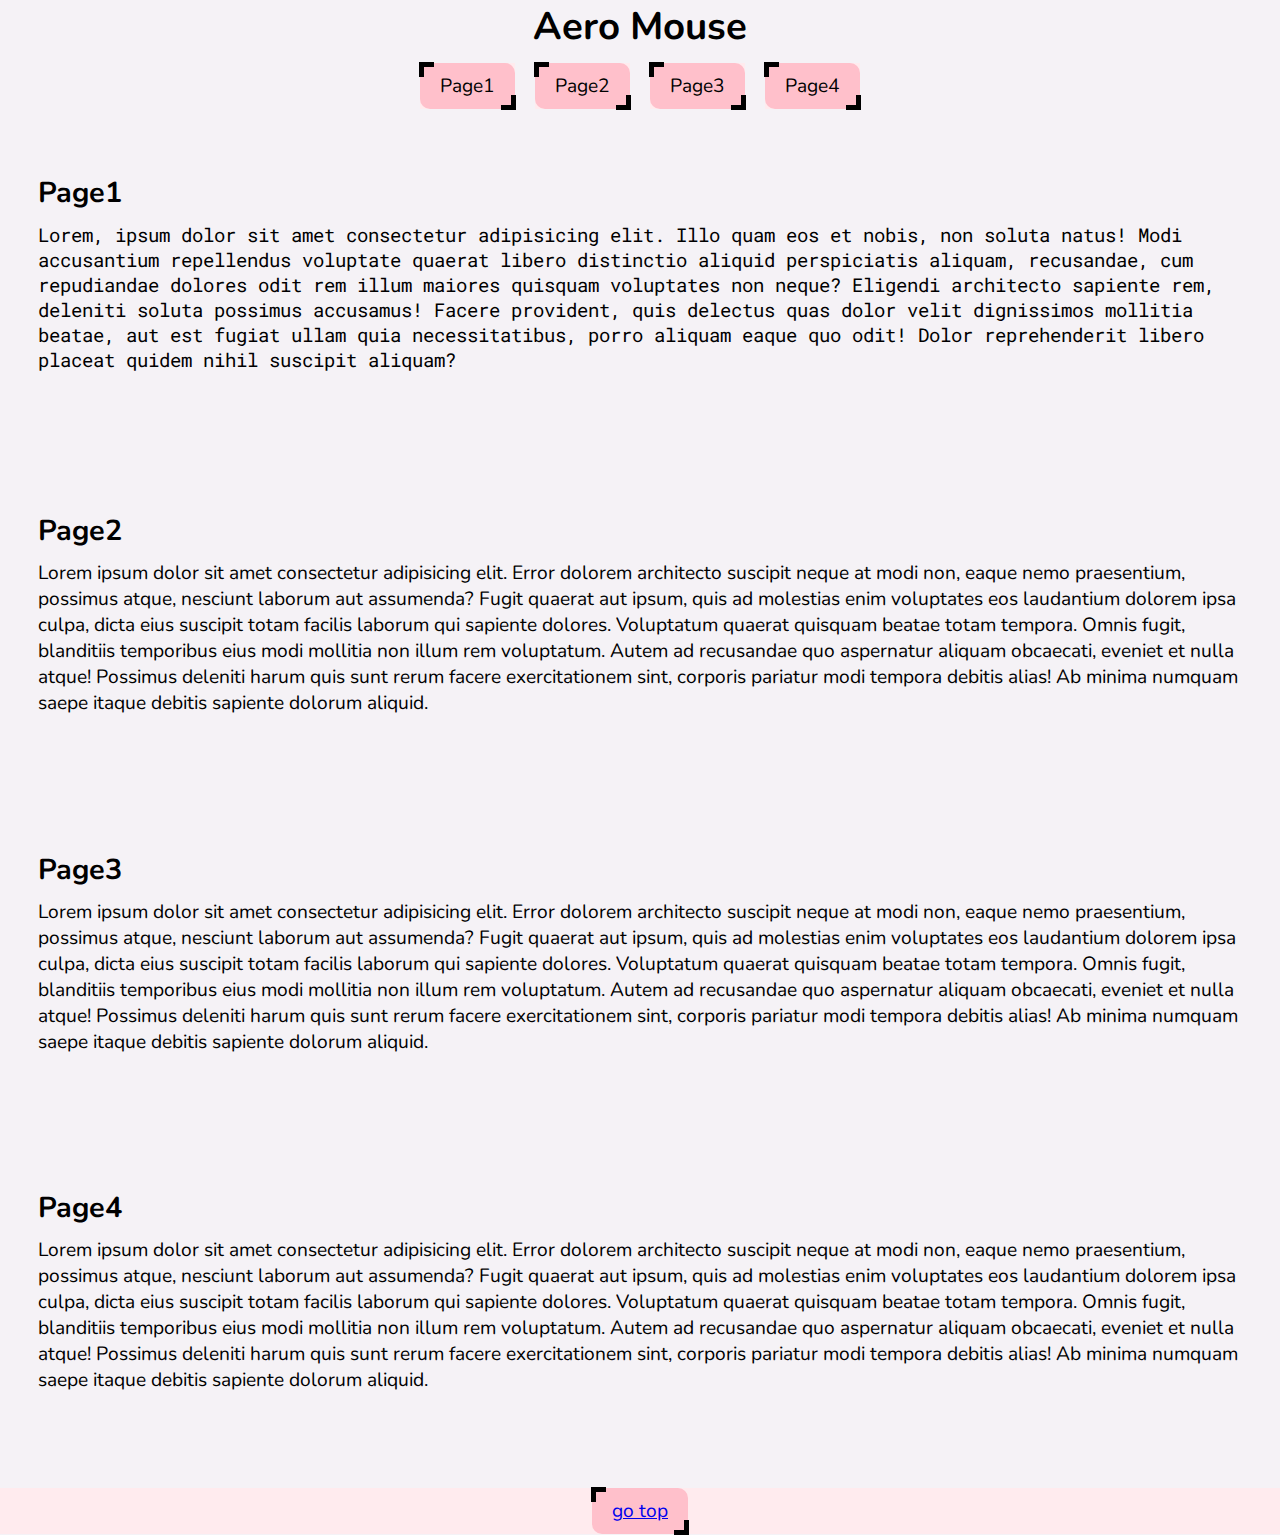
<file: index.html>
<!DOCTYPE html>
<html lang="en">
<head>
    <meta charset="UTF-8">
    <meta name="viewport" content="width=device-width, initial-scale=1.0">
    <title>Aero mouse</title>
    <link rel="stylesheet" href="src/style.css">
</head>
<body>
    <header id="header">
        <h2>Aero Mouse</h2>
        <nav>
            <ul id="navigation">
                <li>
                    <a href="#page1">
                        <div class="data-container">
                        <span class="btn">Page1 </span>
                        </div>
                    </a>
                </li>
                <li><a href="#page2">
                        <div class="data-container">
                                <span class="btn">Page2 </span>
                                </div>
                </a></li>
                <li><a href="#page3"><div class="data-container">
                        <span class="btn">Page3 </span>
                        </div></a></li>
                <li><a href="#page4"><div class="data-container">
                        <span class="btn">Page4 </span>
                        </div></a></li>
            </ul>
        </nav>
    </header>

    <section id="page1">
        <div>
            <h3>Page1</h3>
            <p>
                Lorem, ipsum dolor sit amet consectetur adipisicing elit. Illo quam eos et nobis, non soluta natus! Modi accusantium repellendus voluptate quaerat libero distinctio aliquid perspiciatis aliquam, recusandae, cum repudiandae dolores odit rem illum maiores quisquam voluptates non neque? Eligendi architecto sapiente rem, deleniti soluta possimus accusamus! Facere provident, quis delectus quas dolor velit dignissimos mollitia beatae, aut est fugiat ullam quia necessitatibus, porro aliquam eaque quo odit! Dolor reprehenderit libero placeat quidem nihil suscipit aliquam?
            </p>
        </div>
       
    </section>
    
    <section id="page2">
            <div>
                    <h3>Page2</h3>
                    Lorem ipsum dolor sit amet consectetur adipisicing elit. Error dolorem architecto suscipit neque at modi non, eaque nemo praesentium, possimus atque, nesciunt laborum aut assumenda? Fugit quaerat aut ipsum, quis ad molestias enim voluptates eos laudantium dolorem ipsa culpa, dicta eius suscipit totam facilis laborum qui sapiente dolores. Voluptatum quaerat quisquam beatae totam tempora. Omnis fugit, blanditiis temporibus eius modi mollitia non illum rem voluptatum. Autem ad recusandae quo aspernatur aliquam obcaecati, eveniet et nulla atque! Possimus deleniti harum quis sunt rerum facere exercitationem sint, corporis pariatur modi tempora debitis alias! Ab minima numquam saepe itaque debitis sapiente dolorum aliquid.
                </div>
    </section>
    
    <section id="page3">
            <div>
                    <h3>Page3</h3>
                    Lorem ipsum dolor sit amet consectetur adipisicing elit. Error dolorem architecto suscipit neque at modi non, eaque nemo praesentium, possimus atque, nesciunt laborum aut assumenda? Fugit quaerat aut ipsum, quis ad molestias enim voluptates eos laudantium dolorem ipsa culpa, dicta eius suscipit totam facilis laborum qui sapiente dolores. Voluptatum quaerat quisquam beatae totam tempora. Omnis fugit, blanditiis temporibus eius modi mollitia non illum rem voluptatum. Autem ad recusandae quo aspernatur aliquam obcaecati, eveniet et nulla atque! Possimus deleniti harum quis sunt rerum facere exercitationem sint, corporis pariatur modi tempora debitis alias! Ab minima numquam saepe itaque debitis sapiente dolorum aliquid.
                </div>
    </section>
    
    <section id="page4">
            <div>
                    <h3>Page4</h3>
                    Lorem ipsum dolor sit amet consectetur adipisicing elit. Error dolorem architecto suscipit neque at modi non, eaque nemo praesentium, possimus atque, nesciunt laborum aut assumenda? Fugit quaerat aut ipsum, quis ad molestias enim voluptates eos laudantium dolorem ipsa culpa, dicta eius suscipit totam facilis laborum qui sapiente dolores. Voluptatum quaerat quisquam beatae totam tempora. Omnis fugit, blanditiis temporibus eius modi mollitia non illum rem voluptatum. Autem ad recusandae quo aspernatur aliquam obcaecati, eveniet et nulla atque! Possimus deleniti harum quis sunt rerum facere exercitationem sint, corporis pariatur modi tempora debitis alias! Ab minima numquam saepe itaque debitis sapiente dolorum aliquid.
                </div>
    </section>

    <span id="topper">
            <a href="#page4"><div class="data-container">
                    <span class="btn">go top </span>
                    </div>
    </span>
</body>
</html>
</file>
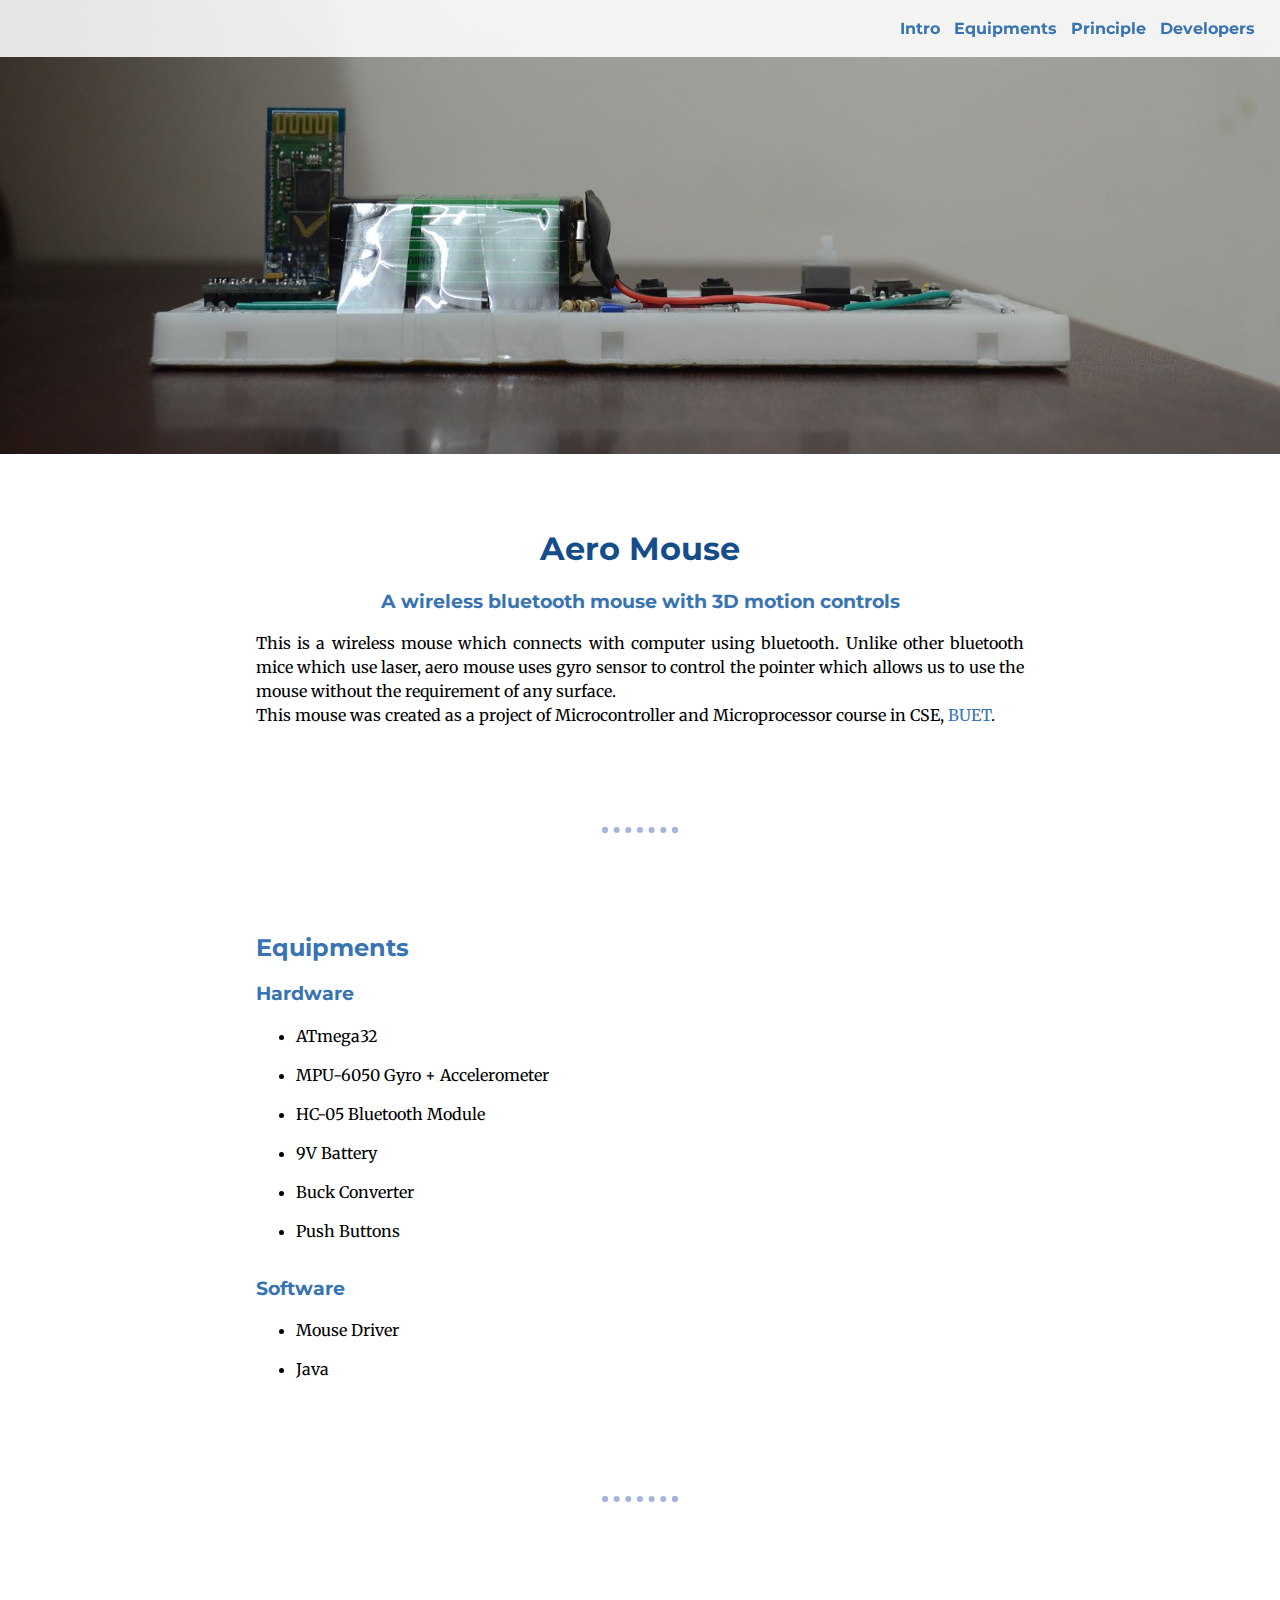
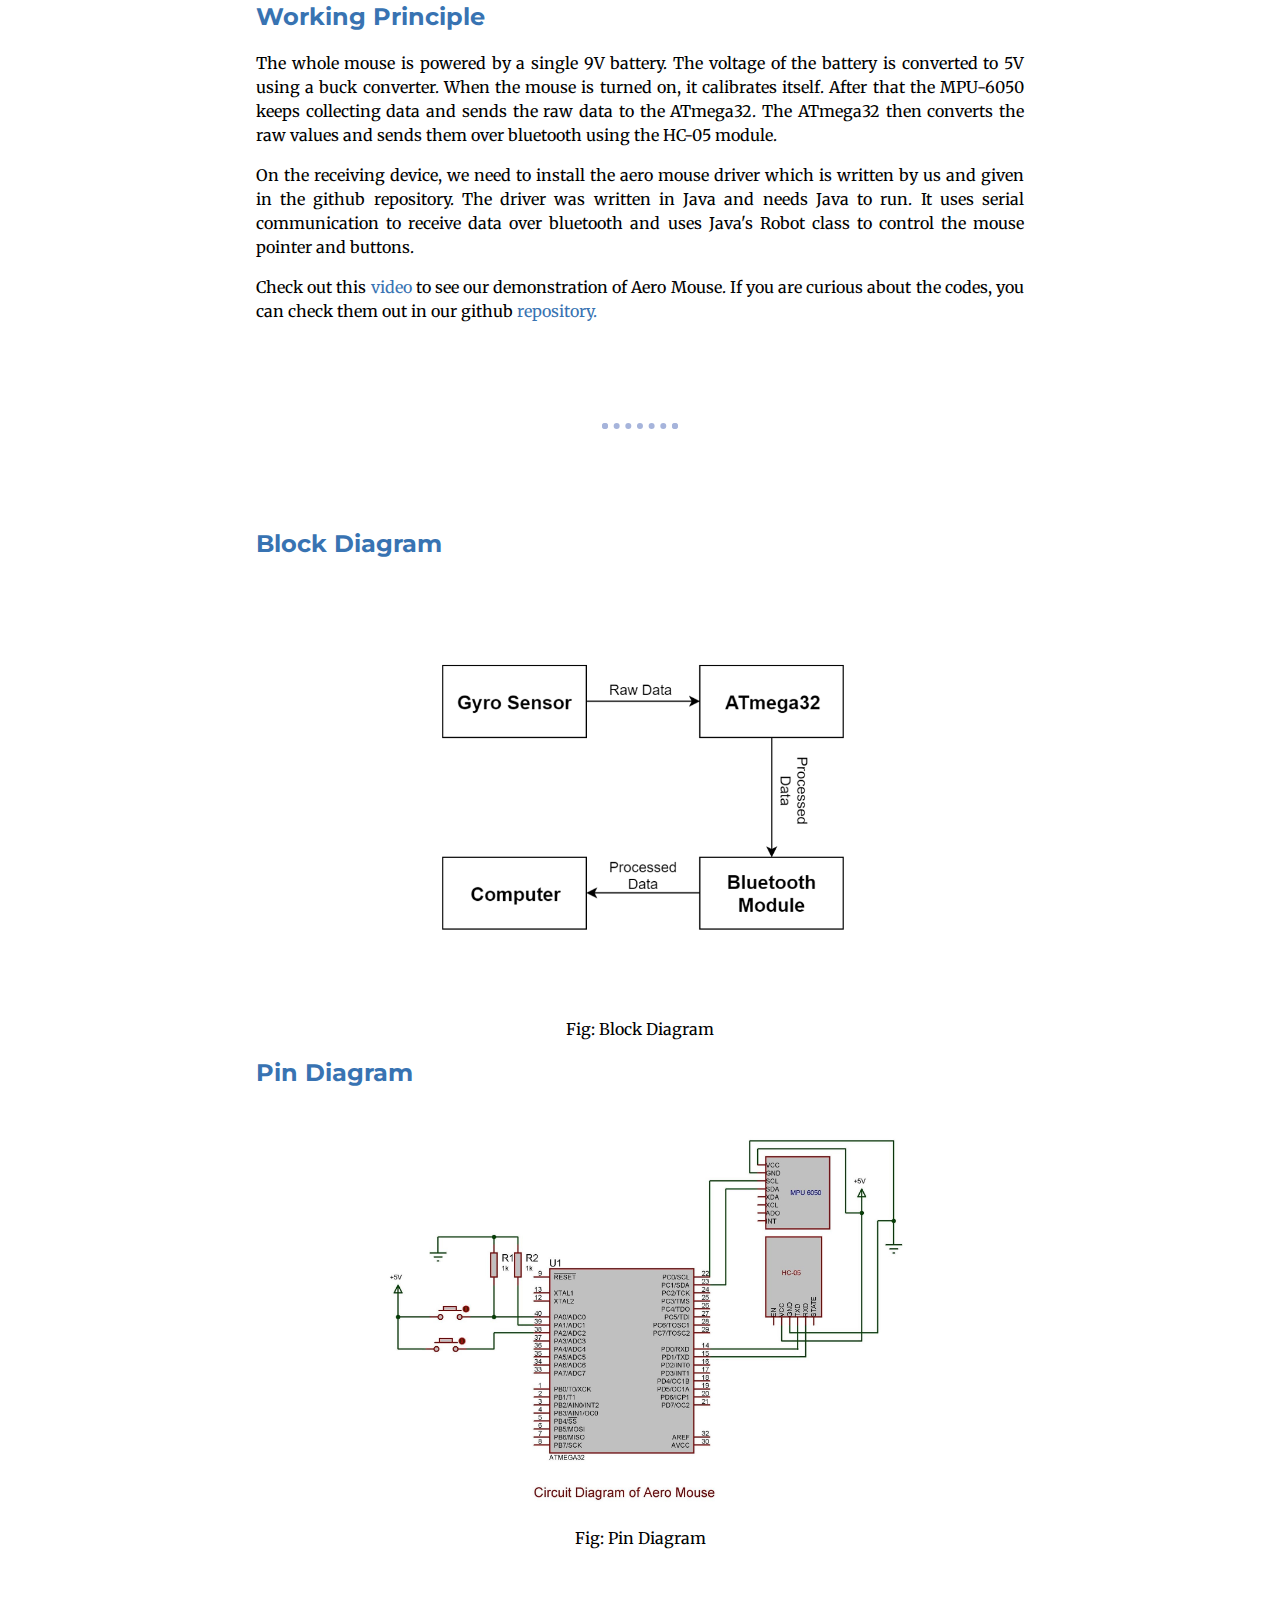
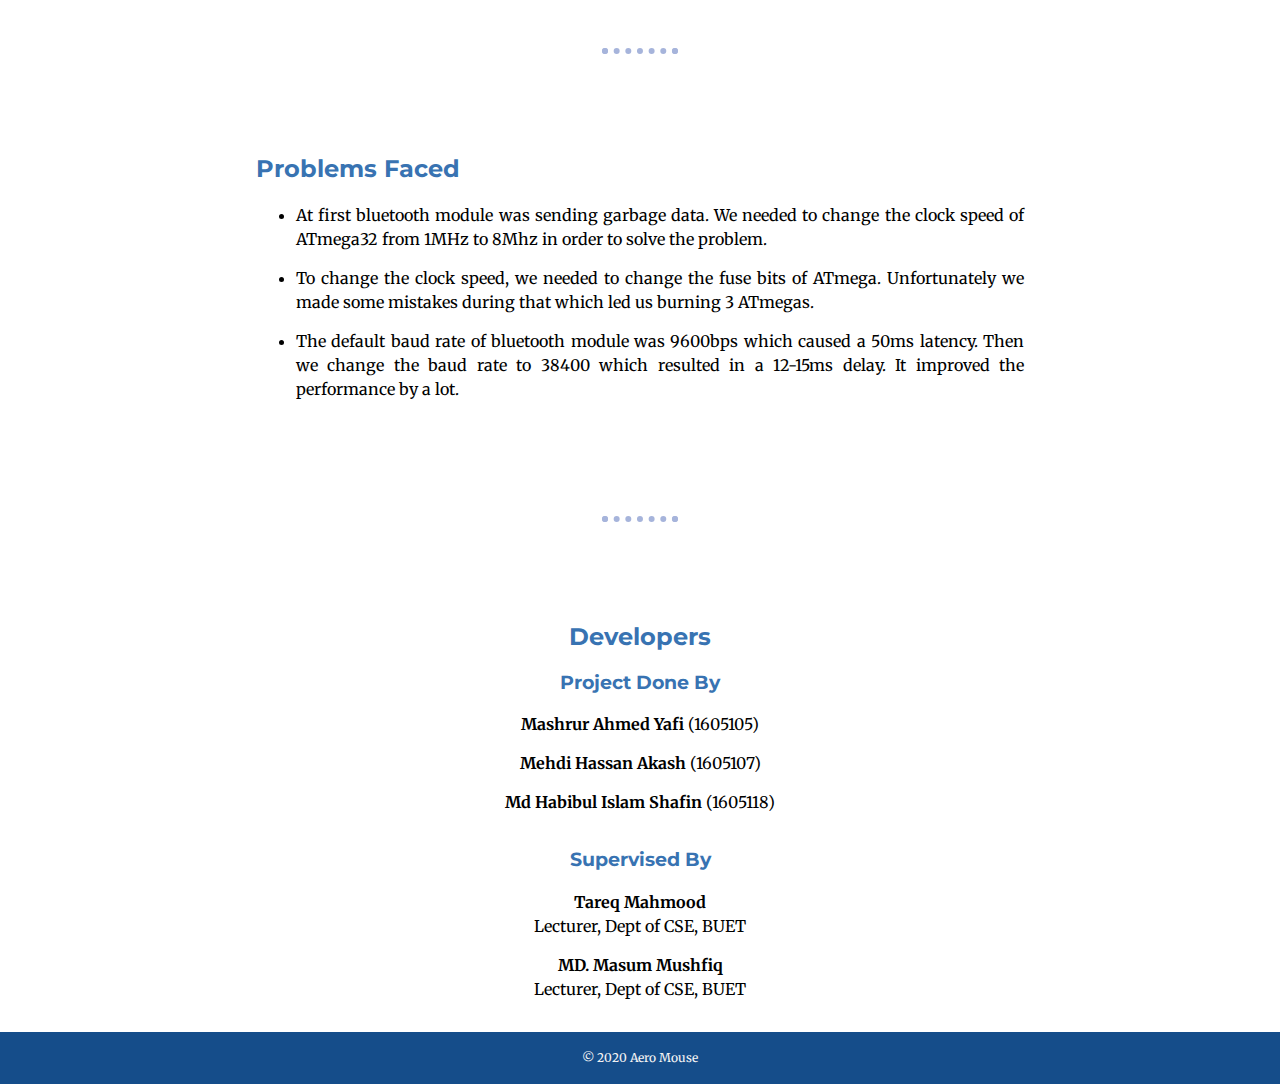
<file: docs/index.html>
<!DOCTYPE html>
<html lang="en">

<head>
    <meta charset="UTF-8" />
    <meta name="viewport" content="width=device-width, initial-scale=1.0" />
    <meta http-equiv="X-UA-Compatible" content="ie=edge" />
    <meta name="keywords" content="Aero, Mouse, Website, Project, CSE 316">
    <link rel="icon" href="favicon.ico" />
    <link href="https://fonts.googleapis.com/css?family=Merriweather|Montserrat|Sacramento&display=swap"
        rel="stylesheet" />
    <link rel="stylesheet" href="css/styles.css" />
    <title>Aero Mouse</title>
</head>

<body>
    <div class="navbar">
        <ul>
          <li> <a href="#title">Intro</a></li>
          <li><a href="#equipments">Equipments</a></li>
          <li><a href="#working-principles">Principle</a></li>
          <li><a href="#developers">Developers</a></li>
        </ul>
      </div>
    <img src="images/mouse.jpg" alt="aero-mouse-img" />

    <div class="title" id="title">
        <h1 class="centered">Aero Mouse</h1>
        <h3 class="centered">A wireless bluetooth mouse with 3D motion controls</h3>
    </div>

    <div id="description">
        <p>
            This is a wireless mouse which connects with computer using bluetooth.
            Unlike other bluetooth mice which use laser, aero mouse uses gyro sensor
            to control the pointer which allows us to use the mouse without the
            requirement of any surface. <br />
            This mouse was created as a project of Microcontroller and Microprocessor course in CSE,
            <a href="https://www.buet.ac.bd/web/" target="_blank">BUET</a>.
        </p>
    </div>

    <hr id="equipments">

    <div>
        <h2>Equipments</h2>
        <h3>Hardware</h3>
        <ul>
            <li>ATmega32</li>
            <li>MPU-6050 Gyro + Accelerometer</li>
            <li>HC-05 Bluetooth Module</li>
            <li>9V Battery</li>
            <li>Buck Converter</li>
            <li>Push Buttons</li>
        </ul>
        <h3>Software</h3>
        <ul>
            <li>Mouse Driver</li>
            <li>Java</li>
        </ul>
    </div>

    <hr id="working-principles">

    <div>
        <h2>Working Principle</h2>
        <p>
            The whole mouse is powered by a single 9V battery. The voltage of the battery is
            converted to 5V using a buck converter. When the mouse is turned on, it calibrates itself.
            After that the MPU-6050 keeps collecting data and sends the raw data to the
            ATmega32. The ATmega32 then converts the raw values and sends them over bluetooth
            using the HC-05 module.
        </p>
        <p>
            On the receiving device, we need to install the aero mouse driver which is
            written by us and given in the github repository. The driver was written in Java
            and needs Java to run. It uses serial communication to receive data over bluetooth
            and uses Java's Robot class to control the mouse pointer and buttons.
        </p>
        <p>
            Check out this <a href="https://www.youtube.com/watch?v=npBDYBHUPVM" target="_blank">video</a>
            to see our demonstration of Aero Mouse. If you are curious about the codes, you
            can check them out in our github
            <a href="https://github.com/mhakash/Aero-mouse" target="_blank">repository.</a>
        </p>
    </div>

    <hr>

    <div>
        <h2>Block Diagram</h2>
        <figure>
            <a href="https://mhakash.github.io/Aero-mouse/images/block-diagram.png">
                <img class="block-img" src="images/block-diagram.png" alt="block-diagram-img">
            </a>
            <figcaption>Fig: Block Diagram</figcaption>
        </figure>
    </div>

    <div>
        <h2>Pin Diagram</h2>
        <figure>
            <a href="https://mhakash.github.io/Aero-mouse/images/pin-diagram.jpg">
                <img class="pin-img" src="images/pin-diagram.jpg" alt="pin-diagram-img">
            </a>
            <figcaption>Fig: Pin Diagram</figcaption>
        </figure>
    </div>

    <hr>

    <div>
        <h2>Problems Faced</h2>
        <ul>
            <li>

                At first bluetooth module was sending garbage data. We needed to change the clock
                speed of ATmega32 from 1MHz to 8Mhz in order to solve the problem.
            </li>
            <li>

                To change the clock speed, we needed to change the fuse bits of ATmega. Unfortunately
                we made some mistakes during that which led us burning 3 ATmegas.
            </li>
            <li>

                The default baud rate of bluetooth module was 9600bps which caused a 50ms
                latency. Then we change the baud rate to 38400 which resulted in a 12-15ms delay.
                It improved the performance by a lot.
            </li>
        </ul>
    </div>

    <hr id="developers">

    <div class="developers">
        <h2>Developers</h2>
        <h3>Project Done By</h3>
        <ul>
            <li><strong>Mashrur Ahmed Yafi</strong> (1605105)</li>
            <li><strong>Mehdi Hassan Akash</strong> (1605107)</li>
            <li><strong>Md Habibul Islam Shafin</strong> (1605118)</li>
        </ul>

        <h3>Supervised By</h3>
        <ul>
            <li>
                <strong>Tareq Mahmood</strong> <br>
                Lecturer, Dept of CSE, BUET
            </li>
            <li>
                <strong>MD. Masum Mushfiq</strong> <br>
                Lecturer, Dept of CSE, BUET
            </li>
        </ul>
    </div>

    <div class="bottom-container">
        <p class="copyright">© 2020 Aero Mouse</p>
    </div>
</body>

</html>
</file>
<file: src/style.css>
@import url('https://fonts.googleapis.com/css?family=Nunito&display=swap');
@import url('https://fonts.googleapis.com/css?family=Roboto+Mono&display=swap');
*{
    margin: auto;
    padding: 0;
    font-family: 'Nunito', sans-serif;
    font-size: 1.5vw;
    background: #F5F2F6 ;
}

h2{
    font-size: 2em;
    text-align: center;
    margin: 0;
}
h3{
    font-size: 1.5em;
    text-align: left;
    margin-bottom: 10px;
}


header{
    
    width: 100%;
    position: sticky;
    z-index: 1;
    margin-bottom: 120px;
}

#navigation{
    width: fit-content;
    margin: auto;
    list-style: none;
}
#navigation li{
    float: left;
    margin : 10px;
    
}
#navigation li a{
    color: #000;
    text-decoration: none;
    
}

section{
    width: 100%;
    height: 300px;
}

section div{
    margin: 3%;
}

section p{
    font-family: 'Roboto Mono', monospace;
}
#page1 div{
   
}
#page2 div{
    
}
#page3{
   
}
#page4{
   
}

body{
	margin:0;
	padding:0;
}


.btn {
    cursor: pointer;
    position: relative;
    padding: 10px 20px;
    background: pink;
    
    border-top-right-radius: 10px;
    border-bottom-left-radius: 10px;
    transition: all .75s;
  }
  .btn:after, .btn:before {
    content: " ";
    width: 10px;
    height: 10px;
    position: absolute;
    border: 0px solid #fff;
    transition: all 1s;
  }
  .btn:after {
    top: -1px;
    left: -1px;
    border-top: 5px solid black;
    border-left: 5px solid black;
  }
  .btn:before {
    bottom: -1px;
    right: -1px;
    border-bottom: 5px solid black;
    border-right: 5px solid black;
  }
  .btn:hover {
    border-top-right-radius: 0px;
    border-bottom-left-radius: 0px;
  }
  .btn:hover:before, .btn:hover:after {
    width: 100%;
    height: 100%;
  }
  .data-container {
    background: #ffebee;
    display: flex;
    justify-content: center;
    align-items: center;
  }
  
#top{
    position: fixed;
    right:  0;
    bottom: 0;
}
</file>
<file: docs/css/styles.css>
a {
  color: #3873B2;
  font-family: "Merriweather", serif;
  text-decoration: none;
}

a:hover {
  color: #1ba0f8;
}

body {
  margin: 0px;
  text-align: justify;
  font-family: "Merriweather", serif;
}

div {
  width: 60%;
  margin: auto;
}

img {
  width: 100%;
}

figcaption {
  text-align: center;
}

h1 {
  color: #154d8a;
  font-family: "Montserrat", sans-serif;
  padding-top: 50px;
}

h2 {
  color: #3873B2;
  font-family: "Montserrat", sans-serif;
}

h3 {
  color: #3873B2;
  font-family: "Montserrat", sans-serif;
}

hr {
  border: dotted;
  border-bottom: none;
  border-color: #a6b4db;
  border-width: 6px;
  margin: 100px auto;
  width: 5%;
}

li {
  padding-bottom: 15px;
  line-height: 1.5;
}

p {
  line-height: 1.5;
}

.navbar {
  width: 100%;
  position: fixed;
  z-index: 99;
  background-color: #FFFFFFDF;
}

.navbar ul {
  list-style-type: none;
  text-align: right;
  padding-right: 20px;
}

.navbar li {
  display: inline;
  padding: 5px;
}

.navbar a {
  font-family: "Montserrat", sans-serif;
  font-weight: bold;
}

.block-img:hover,
.pin-img:hover {
  border: solid;
}

.block-img,
.pin-img {
  max-width: 600px;
  margin: auto;
  display: block;
}

.block-img {
  width: 80%;
}

.pin-img {
  width: 100%;
}

.centered {
  text-align: center;
}

.developers {
  text-align: center;
}

.developers ul {
  list-style-type: none;
  padding-left: 0;
}

.bottom-container {
  width: 100%;
  background-color: #154d8a;
  padding: 5px 0 5px;
  text-align: center;
  color: whitesmoke;
}

.copyright {
  font-size: 0.75rem;
}
</file>
